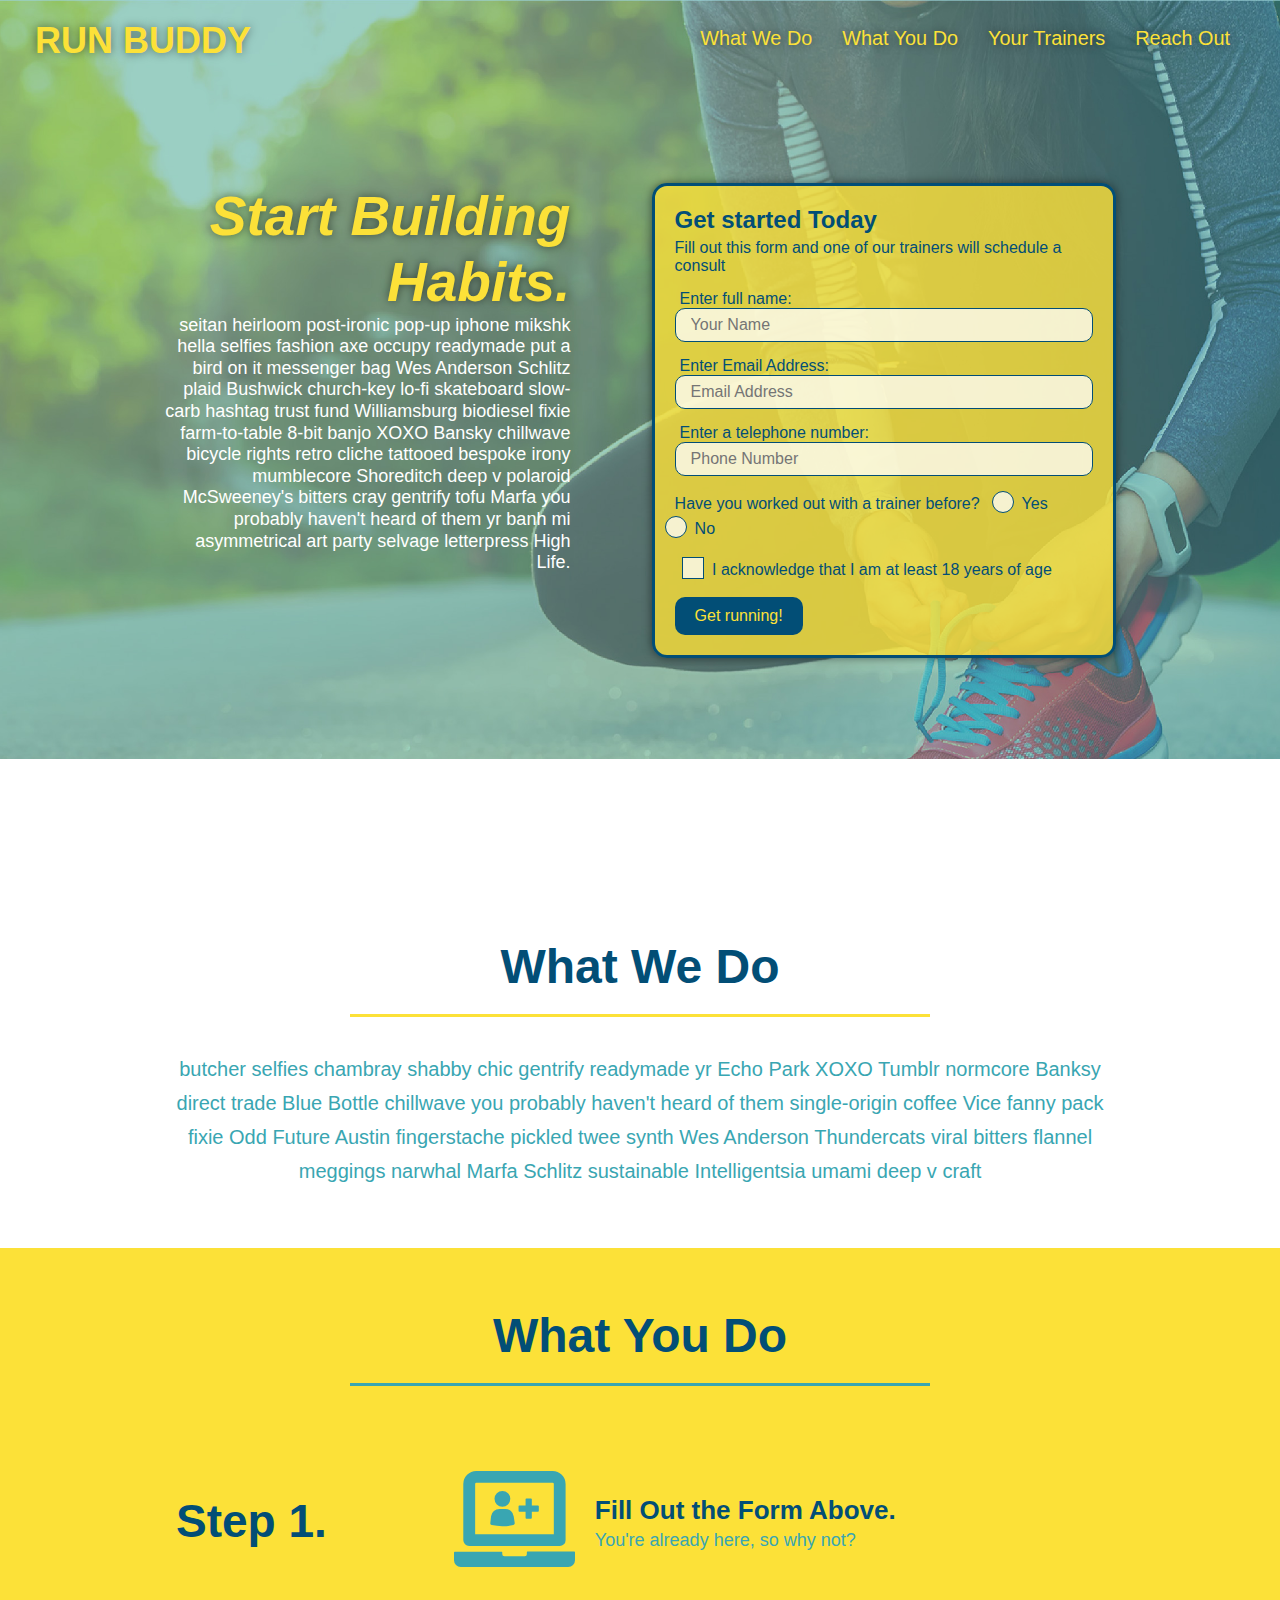
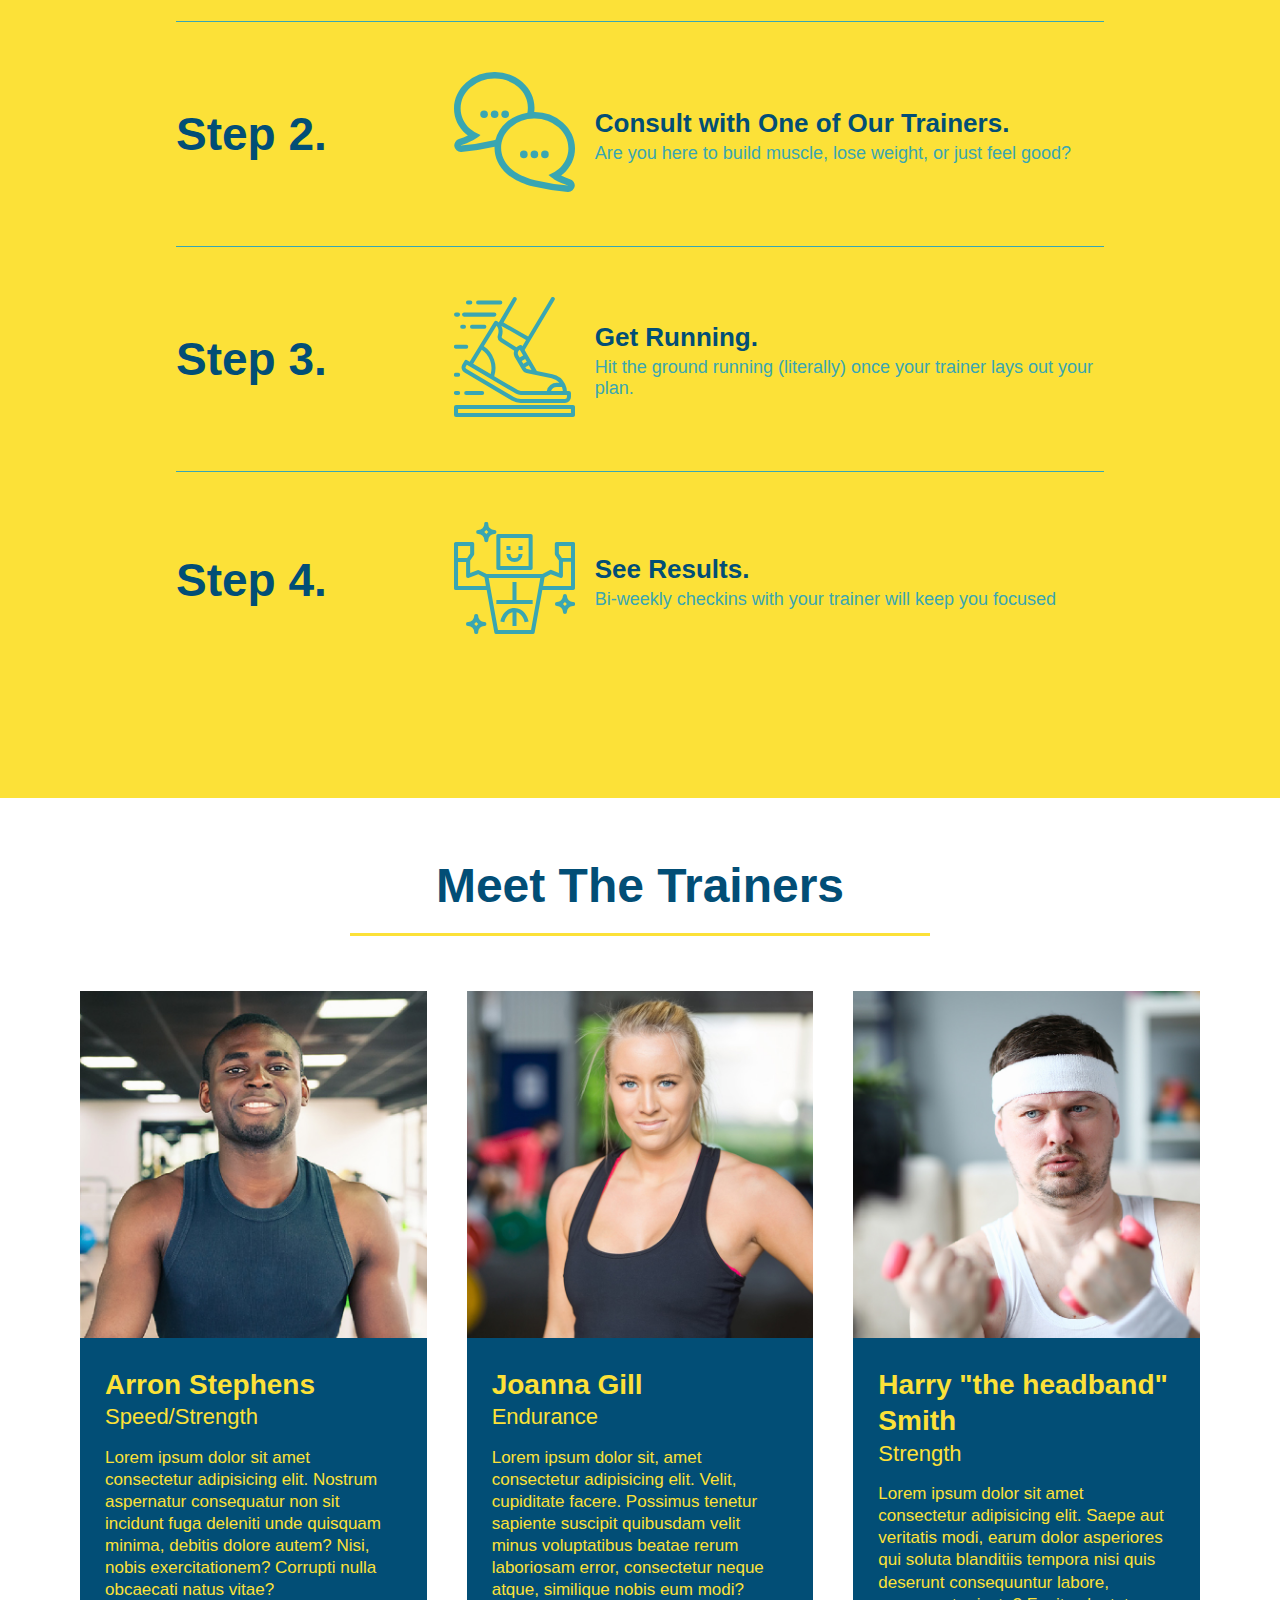
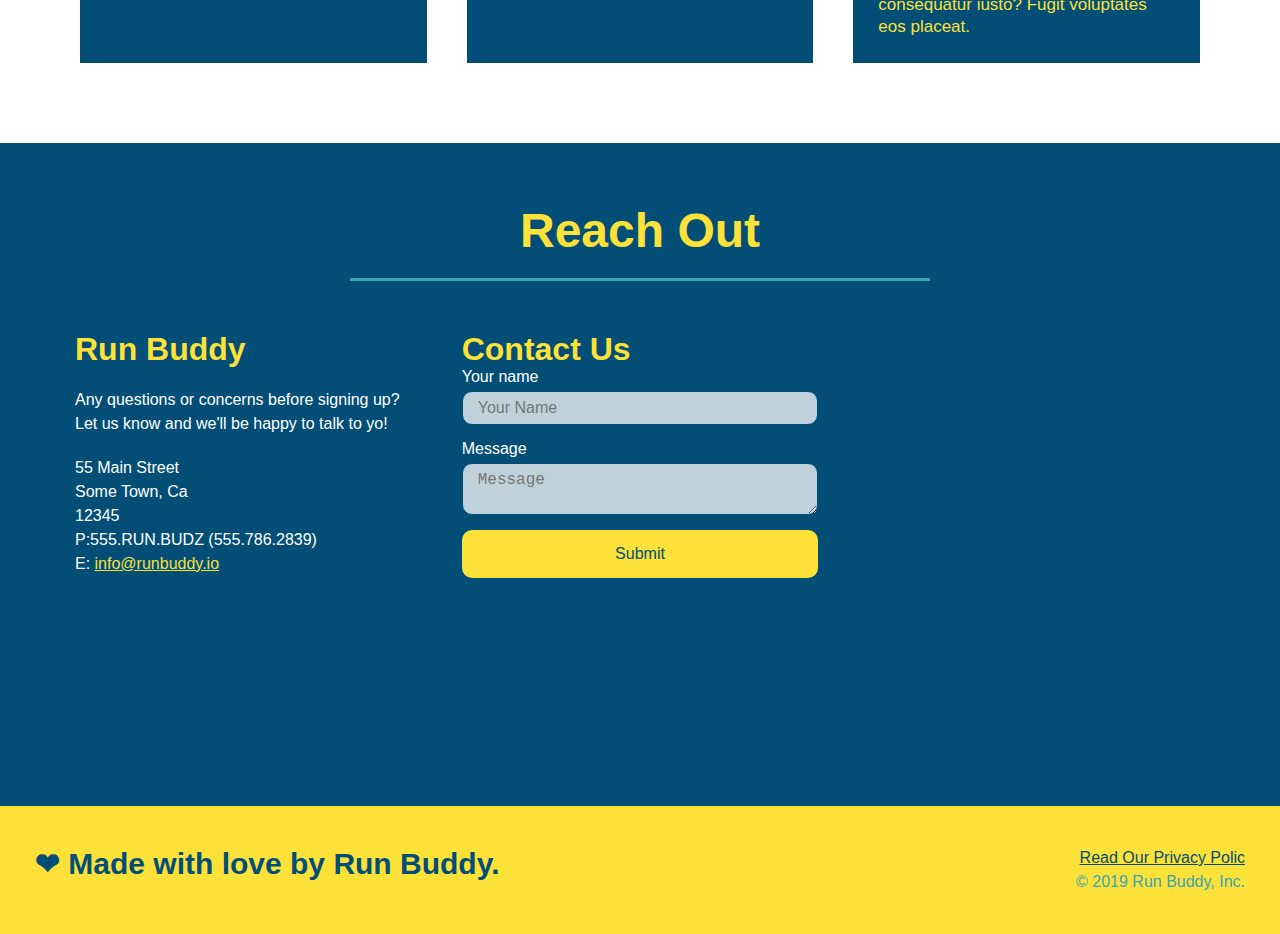
<file: index.html>
<!DOCTYPE html>
<html lang="en">
    <head>
        <link rel="stylesheet" href="./assets/css/style.css" /> 
        <meta charset="UTF-8" />
        <meta name="viewport" content="width=device-width, initial-scale=1.0"/>
        <title>Run Buddy</title>
        <!-- Add this to the page and see what happens! -->
    </head>
    <!-- navigation-->
    <header>
        <h1><a href="/">RUN BUDDY</a>
        </h1>
        <nav>
            <!-- Unordered list element -->
        <ul>
            <!-- List item element -->
            <li>
                <!-- Anchor element -->
                <a href="#what-we-do">What We Do</a>
            </li>
            <li>
                <a href="#what-you-do">What You Do</a>
            </li>
            <li>
                <a href="#your-trainers">Your Trainers</a>
            </li>
            <li>
                <a href="#reach-out">Reach Out</a>
            </li>
        </ul> 
        </nav>
    </header>
<!-- hero section -->
    <section class="hero">
        <div class="hero-cta">
            <h2>Start Building Habits.</h2>
            <p>seitan heirloom post-ironic pop-up iphone mikshk hella selfies fashion axe occupy readymade put a bird on it messenger bag Wes Anderson Schlitz plaid Bushwick church-key lo-fi skateboard slow-carb hashtag trust fund Williamsburg biodiesel fixie farm-to-table 8-bit banjo XOXO Bansky chillwave bicycle rights retro cliche tattooed bespoke irony mumblecore Shoreditch deep v polaroid McSweeney's bitters cray gentrify tofu Marfa you probably haven't heard of them yr banh mi asymmetrical art party selvage letterpress High Life.
                </p>
        </div>
        <div class="hero-form">
            <h3>Get started Today</h3>
            <p>Fill out this form and one of our trainers will schedule a consult</p>
            <!-- Add form element -->
            <form>
                <label for="name">Enter full name:</label>
                <input class="form-input" type="text" placeholder="Your Name" name="name" id="name" />
                <label for="email">Enter Email Address:</label>
                <input class="form-input" type="email" placeholder="Email Address" email="email" id="email" />
                <label for="phone">Enter a telephone number:</label>
                <input class="form-input" type="tel" placeholder="Phone Number" name="phone" id="phone" />
                <p>
                    Have you worked out with a trainer before?
                    <span class="radio-wrapper">
                    <input type="radio" name="trainer-confirm" id="trainer-yes" />
                    <label for="trainer-yes"> Yes</label>
                    </span>
                    <span class="radio-wrapper">
                    <input type="radio" name="trainer-confirm" id="trainer-no" />
                    <label for="trainer-no">No</label>
                    </span>
                </p>
                <p>
                    <span class="checkbox-wrapper">
                    <input type="checkbox" name="age-confirm" id="checkbox" />
                    <label for="checkbox">I acknowledge that I am at least 18 years of age</label>
                    </span>                    
                 </p>
                 <button type="submit">
                     Get running!
                 </button>
            </form>
            
        </div>
    </section>
    <!-- end hero -->
   
   
   <!-- hero/jumbotron--> 
   <section>
   </section>
   
   <!-- "what we do" section-->
   <section id="what-we-do" class="intro">
       <div class="flex-row">
            <h2 class= "section-title primary-border"> What We Do</h2>
        </div>
        <div class="flex-row">
       <p>
           butcher selfies chambray shabby chic gentrify readymade yr Echo Park XOXO Tumblr normcore Banksy direct trade Blue Bottle chillwave you probably haven't heard of them single-origin coffee Vice fanny pack fixie Odd Future Austin fingerstache pickled twee synth Wes Anderson Thundercats viral bitters flannel meggings narwhal Marfa Schlitz sustainable Intelligentsia umami deep v craft
        </p>
        </div>
   </section>

   <!-- "what you do" section-->
   <section id="what-you-do" class="steps">
    <div class="flex-row">
       <h2 class="section-title secondary-border">What You Do</h2>
    </div>


       <div class="step">
            <!-- insert this img element -->
            <h3>Step 1.</h3>
           <div class="step-info">
               <div class="step-img">
                   <img src="./assets/images/step-1.svg" alt=""/>
                </div>
                
                <div class="step-text">
                 <h4><span>Fill Out the Form Above.</span></h4>
                    <p>You're already here, so why not?</p>
                </div>    
            </div>        
        </div>

        <div class="step">
            <h3>Step 2.</h3>
            <div class="step-info">
                <div class="step-img">
                    <img src="./assets/images/step-2.svg" alt=""/>
                </div>
                <div class="step-text">
                    <h4><span>Consult with One of Our Trainers.</span></h4>
                    <p>Are you here to build muscle, lose weight, or just feel good?</p>
                </div>
            </div> 
        </div>

        <div class="step">
            <h3>Step 3.</h3>
            <div class="step-info">
                <div class="step-img">
                    <img src="./assets/images/step-3.svg" alt="" />
                </div>
                <div class="step-text">    
                    <h4><span>Get Running.</span></h4>
                    <p>Hit the ground running (literally) once your trainer lays out your plan.</p>
                </div>        
            </div>        
        </div>

        <div class="step">
            <h3>Step 4.</h3>
            <div class="step-info">
                <div class="step-img">
                    <img src ="./assets/images/step-4.svg" alt="" />
                </div>
                <div class="step-text">    
                    <h4><span>See Results.</span></h4>
                    <p>Bi-weekly checkins with your trainer will keep you focused</p>
                </div>
            </div>        
        </div>
   </section>

   <!-- "meet the trainers" -->
    <section id="your-trainers" >
        <div class="flex-row">
            <h2 class="section-title primary-border">
            Meet The Trainers</h2>
        </div>
    
        <div class="trainers">
            <article class="trainer">
                <img src="./assets/images/trainer-1.jpg" alt="Arron Stephens in his workout clothes, ready to  pump iron" />
                <div class ="trainer-bio">
                    <h3 class="trainer-name">Arron Stephens</h3>
                    <h4 class="trainer-role">Speed/Strength</h4>
                    <p>Lorem ipsum dolor sit amet consectetur adipisicing elit. Nostrum aspernatur consequatur non sit incidunt fuga deleniti unde quisquam minima, debitis dolore autem? Nisi, nobis exercitationem? Corrupti nulla obcaecati natus vitae?
                    </p>
                </div>
            </article>
            <!-- second trainer bio -->
            <article class ="trainer">
                <img src="./assets/images/trainer-2.jpg" alt="Joanna Gill cooling off after a workout" />
                <div class="trainer-bio">
                    <h3 class="trainer-name">Joanna Gill</h3>
                    <h4 class="trainer-role">Endurance</h4>
                    <p>Lorem ipsum dolor sit, amet consectetur adipisicing elit. Velit, cupiditate facere. Possimus tenetur sapiente suscipit quibusdam velit minus voluptatibus beatae rerum laboriosam error, consectetur neque atque, similique nobis eum modi?
                    </p>
                </div>
                
            </article>

            <!-- third trainer bio -->
            <article class="trainer">
                <img src="./assets/images/trainer-3.jpg" alt="Harry Smith wearing a headband and lifting comically small pink weights" />
                <div class="trainer-bio">
                    <h3 class="trainer-name">Harry "the headband" Smith</h3>
                    <h4 class="trainer-role">Strength</h4>
                    <p>Lorem ipsum dolor sit amet consectetur adipisicing elit. Saepe aut veritatis modi, earum dolor asperiores qui soluta blanditiis tempora nisi quis deserunt consequuntur labore, consequatur iusto? Fugit voluptates eos placeat.

                    </p>
                </div>
            </article>
        </div>        
   </section>

   <!--"reach out" section-->
   <section class="contact" id="reach-out">
        <div class="flex-row">
         <h2 class="section-title secondary-border">Reach Out</h2>
        </div> 
            
        <div class="contact-info">
            <div>
                <h3>Run Buddy</h3>
                <p>
                    Any questions or concerns before signing up?
                    <br/>
                    Let us know and we'll be happy to talk to yo!
                </p>
                <address>
                    55 Main Street <br />
                    Some Town, Ca <br/>
                    12345<br />
                    P:555.RUN.BUDZ (555.786.2839) <br/>
                    E: <a href="maito:info@runbuddy.io">info@runbuddy.io</a>
                </address>
            </div> 

            <div class="contact-form">
                <h3>Contact Us</h3>
                <form>
                    <label for="contact-name">Your name</label>
                    <input type="text" id="contact-name" placeholder="Your Name" />
 
                    <label for="contact-message">Message</label>
                    <textarea id="contact-message" placeholder="Message"></textarea>
 
                    <button type="submit">Submit</button>
                </form>
            </div>

            <iframe 
            src="https://www.google.com/maps/embed?pb=!1m18!1m12!1m3!1d3306.7682587664235!2d-118.42115604853743!3d34.02415898051857!2m3!1f0!2f0!3f0!3m2!1i1024!2i768!4f13.1!3m3!1m2!1s0x80c2bbb52b3861c1%3A0xecaec23850a12b0b!2s10915%20Rose%20Ave%2C%20Los%20Angeles%2C%20CA%2090034!5e0!3m2!1sen!2sus!4v1618518515999!5m2!1sen!2sus" 
            width="400" 
            height="400" 
            style="border:0;" 
            allowfullscreen="" 
            loading="lazy">
            </iframe>
        </div>
   </section>

   <!-- footer -->
   <footer>
       <h2>❤ Made with love by Run Buddy.</h2>
       <div>
           <a href="./privacy-policy.html">Read Our Privacy Polic</a><br />
           &copy; 2019 Run Buddy, Inc.
       </div>
       
   </footer>
</file>
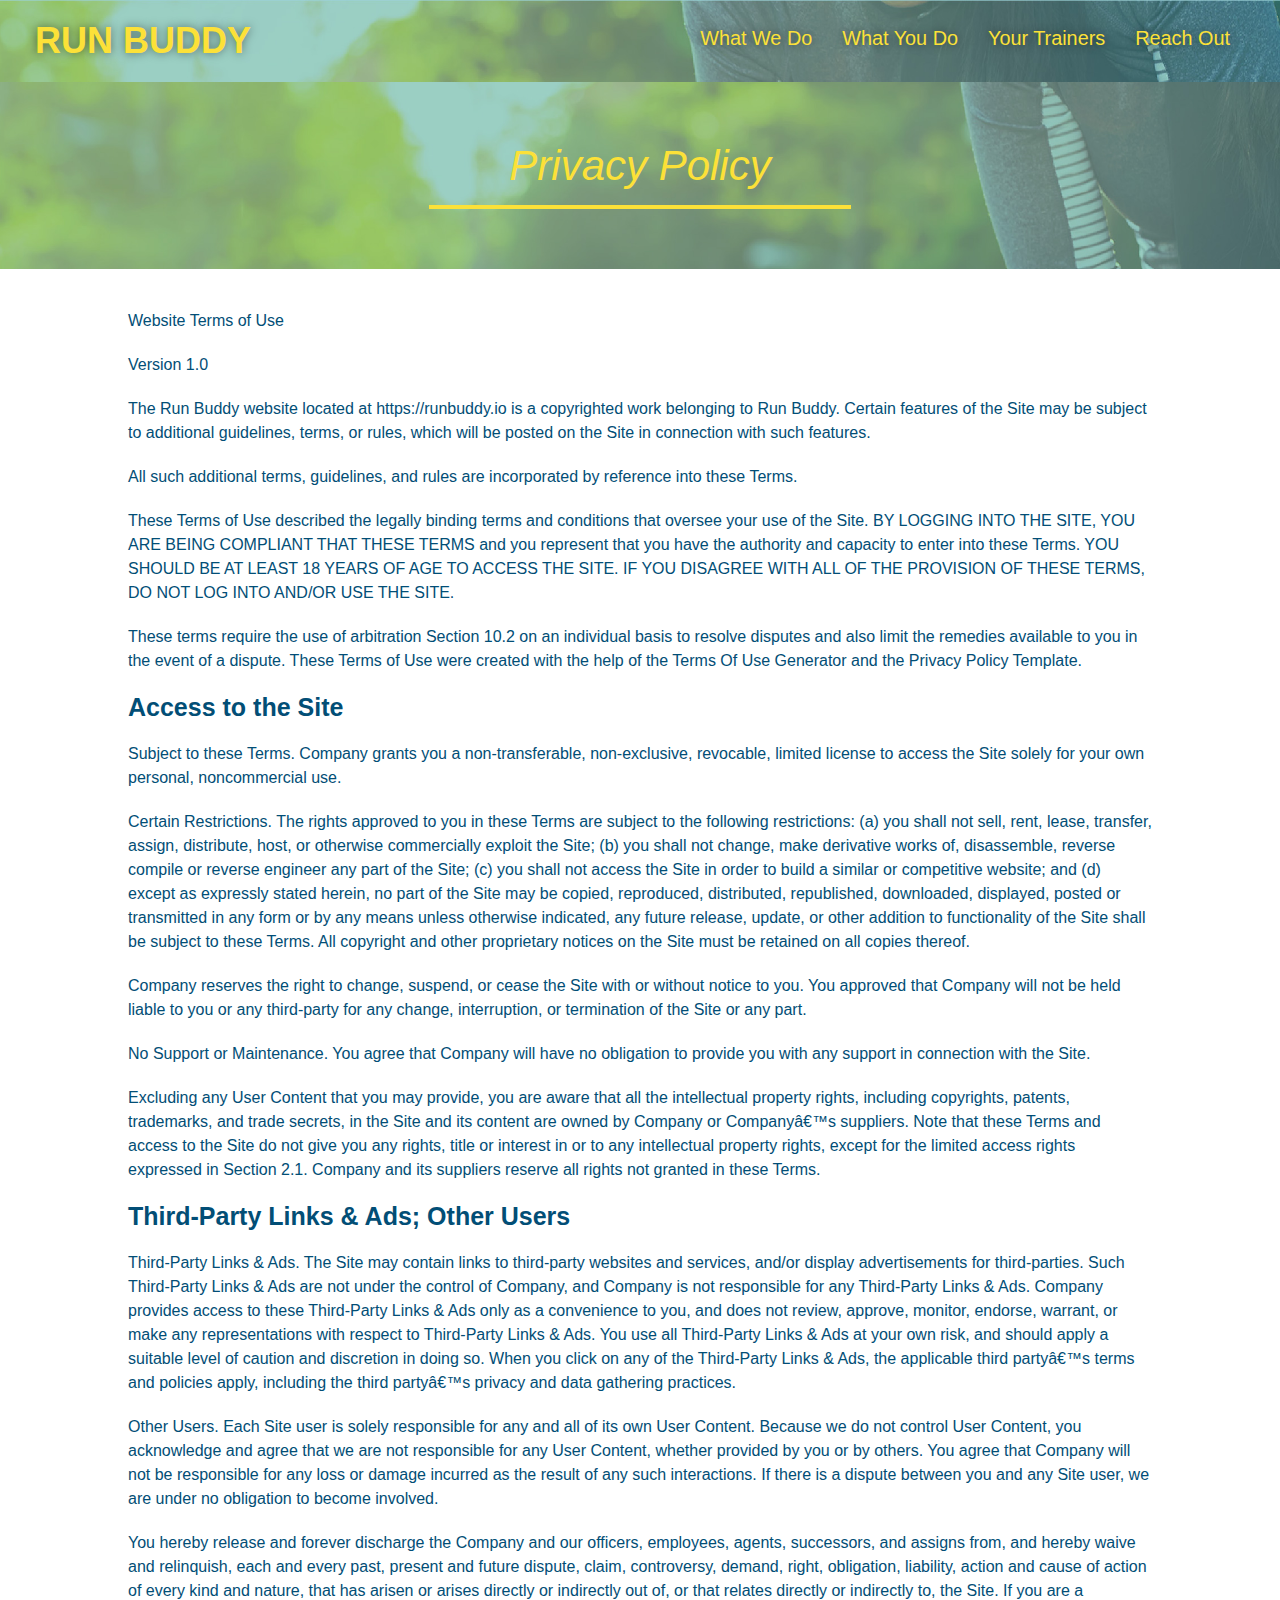
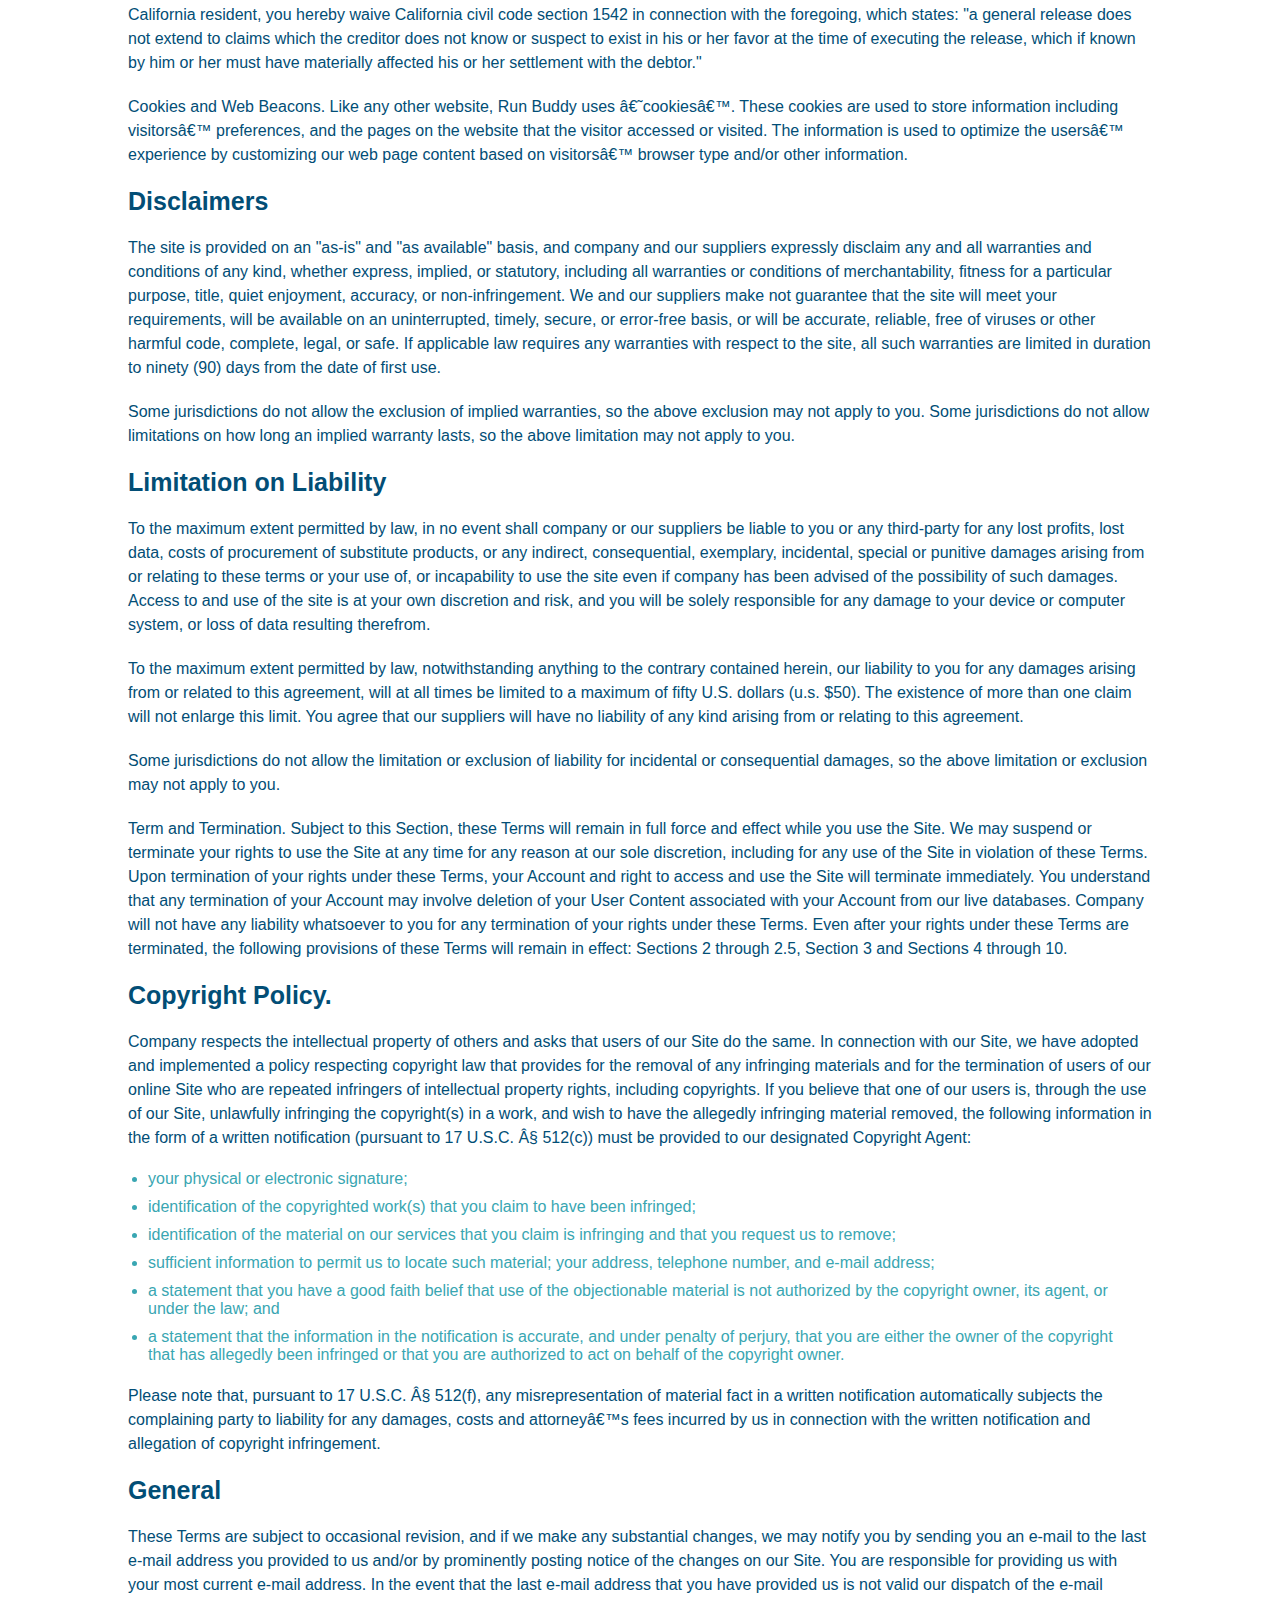
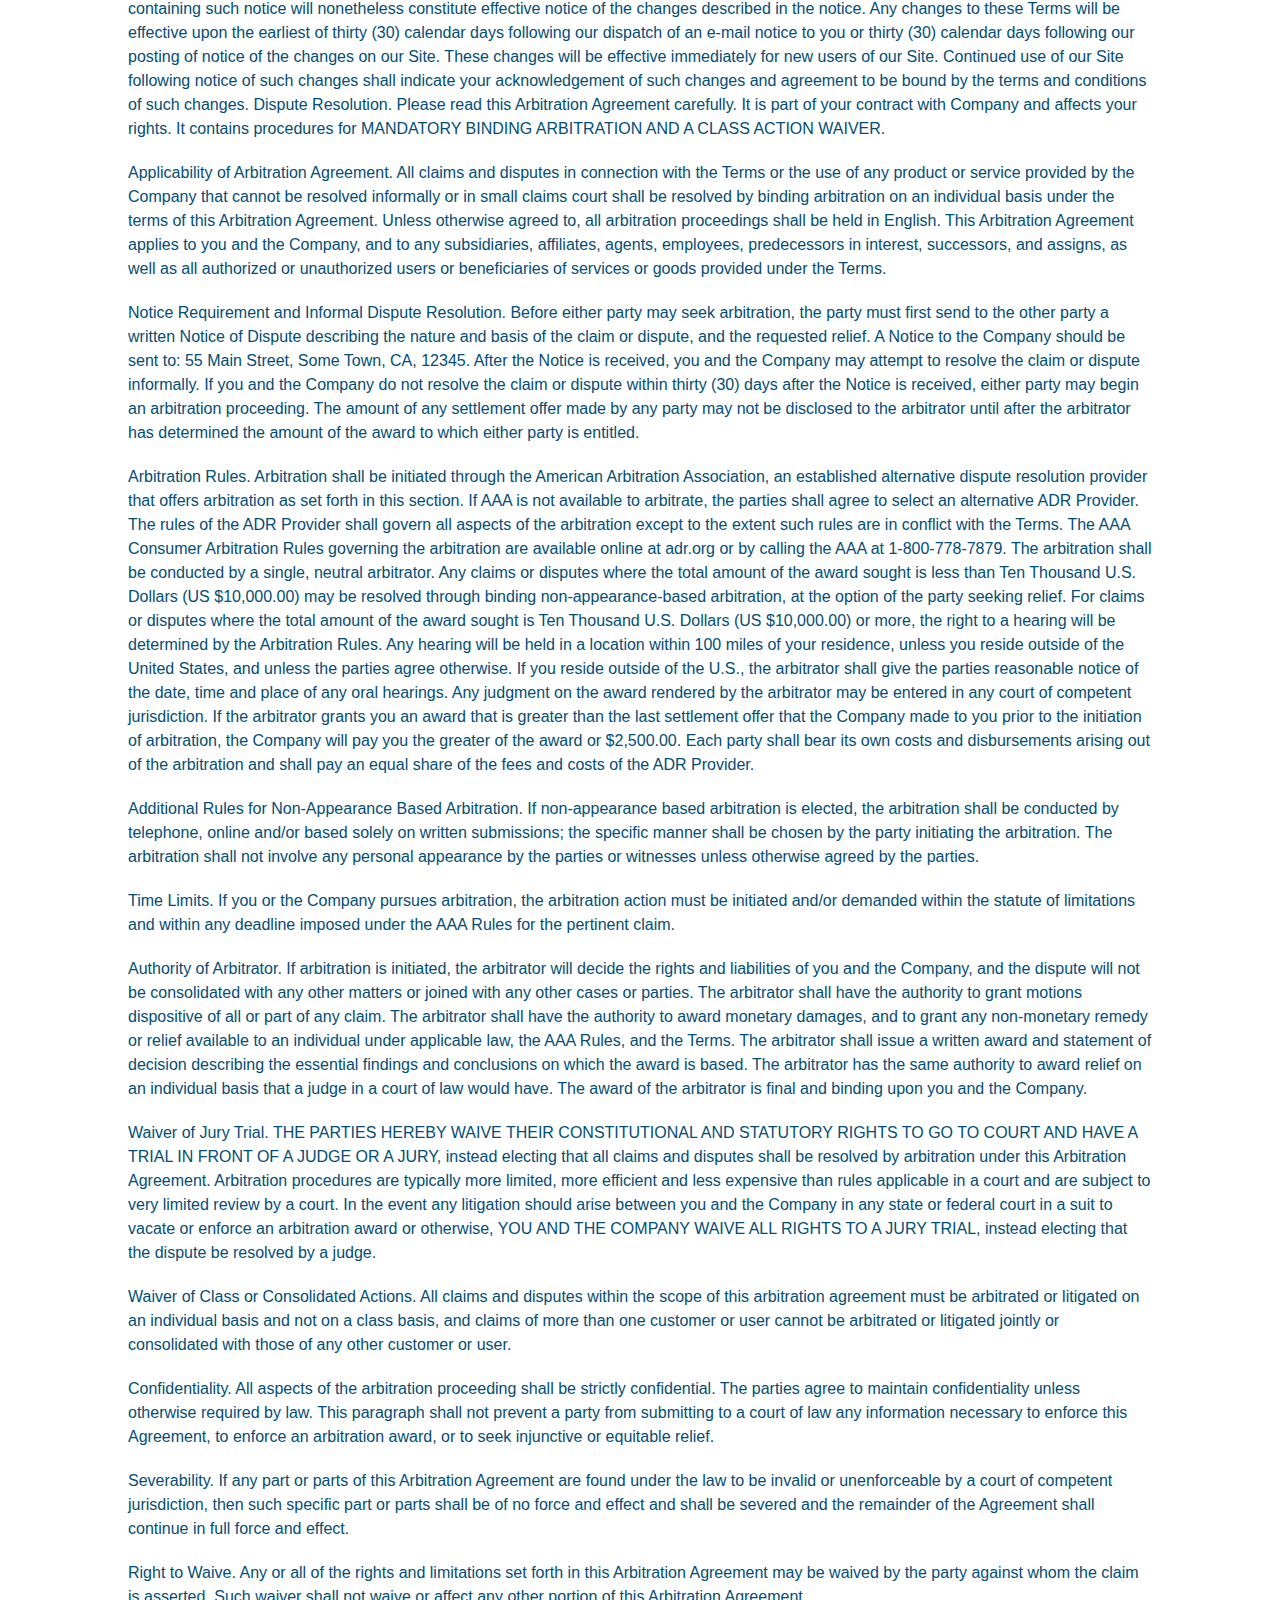
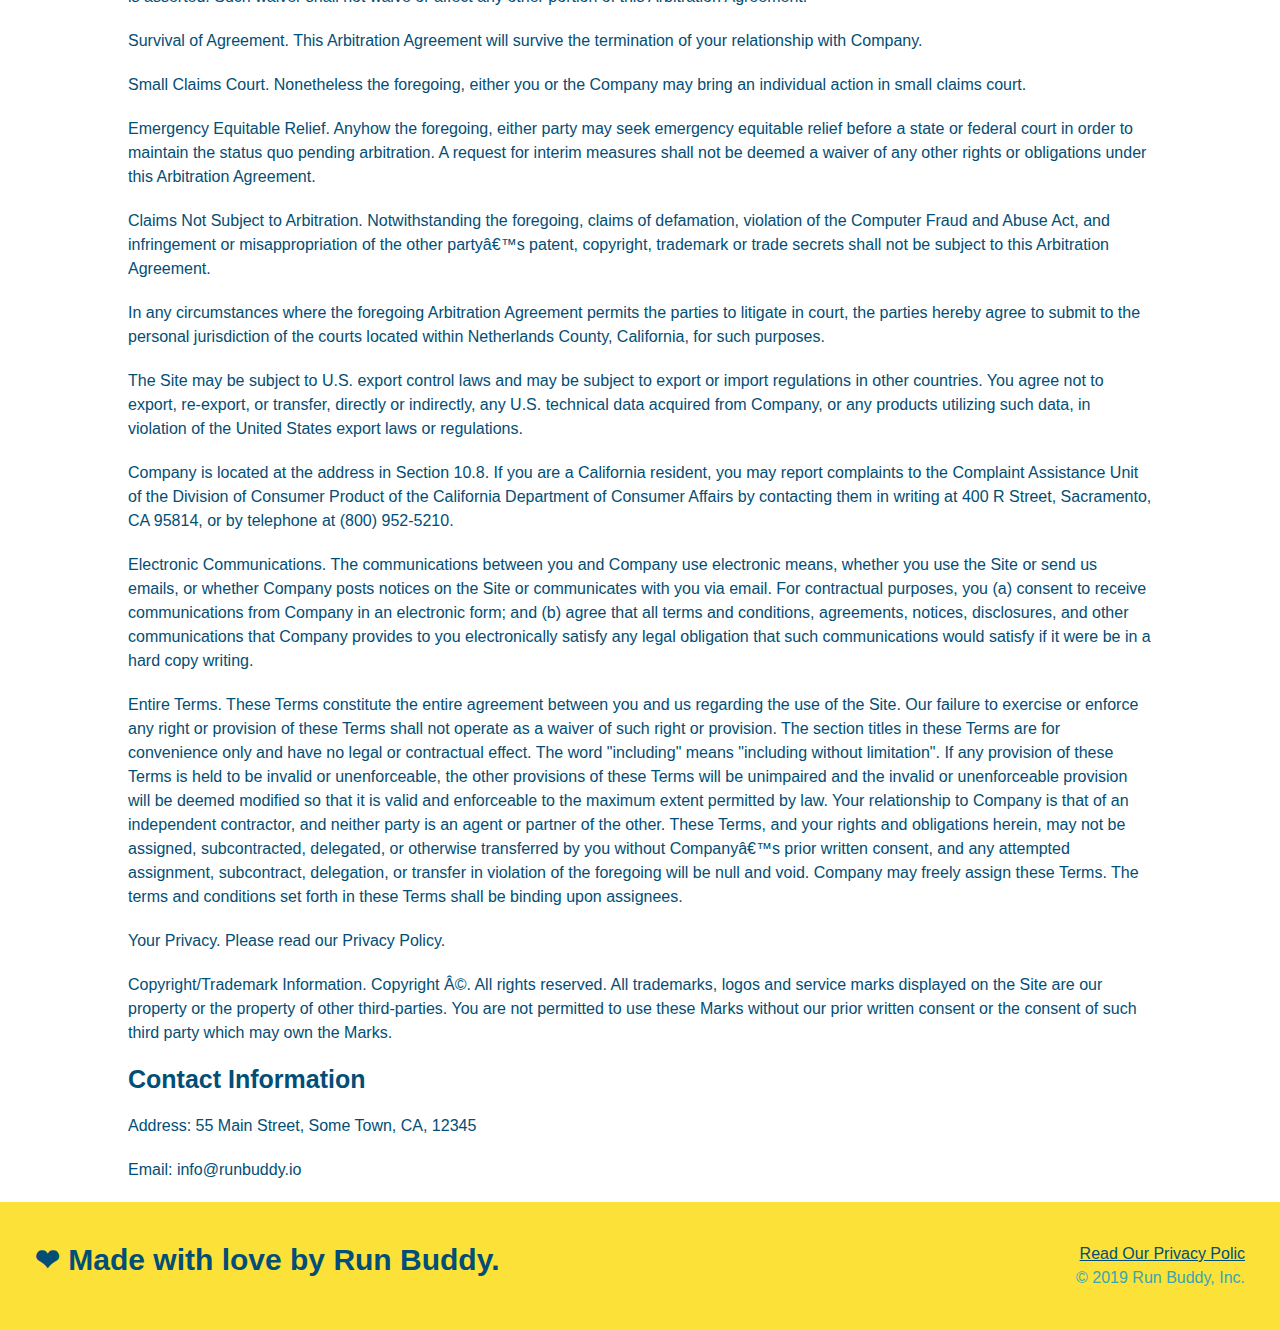
<file: privacy-policy.html>
<!DOCTYPE html>
<html lang="en">
   
    <head>
        <meta charset="UTF-8" />
        <title>Privacy Policy - Run Buddy</title>
        <link rel="stylesheet" href="./assets/css/style.css"/>
        <link rel="stylesheet" href="./assets/css/secondary-styles.css"/>
        <meta name="viewport" content="width=device-width, initial-scale=1.0"/>
       
    </head>
    
    <header>
            <h1><a href="/">RUN BUDDY</a>
            </h1>
            <nav>
                <!-- Unordered list element -->
            <ul>
                <!-- List item element -->
                <li>
                    <!-- Anchor element -->
                    <a href="./index.html#what-we-do">What We Do</a>
                </li>
                <li>
                    <a href="./index.html#what-you-do">What You Do</a>
                </li>
                <li>
                    <a href="./index.html#your-trainers">Your Trainers</a>
                </li>
                <li>
                    <a href="./index.html#reach-out">Reach Out</a>
                </li>
            </ul> 
            </nav>
    </header>
       
    <section class="hero">
            <h2 class="page-title">
                Privacy Policy
            </h2>
    </section>
        
    <article class="secondary-content">
            <p>
                Website Terms of Use
              </p>
        
              <p>
                Version 1.0
              </p>
        
              <p>
                The Run Buddy website located at https://runbuddy.io is a copyrighted work belonging to Run Buddy. Certain
                features of the Site may be subject to additional guidelines, terms, or rules, which will be posted on the Site
                in connection with such features.
              </p>
        
              <p>
                All such additional terms, guidelines, and rules are incorporated by reference into these Terms.
              </p>
        
              <p>
                These Terms of Use described the legally binding terms and conditions that oversee your use of the Site. BY
                LOGGING INTO THE SITE, YOU ARE BEING COMPLIANT THAT THESE TERMS and you represent that you have the authority
                and capacity to enter into these Terms. YOU SHOULD BE AT LEAST 18 YEARS OF AGE TO ACCESS THE SITE. IF YOU
                DISAGREE WITH ALL OF THE PROVISION OF THESE TERMS, DO NOT LOG INTO AND/OR USE THE SITE.
              </p>
        
              <p>
                These terms require the use of arbitration Section 10.2 on an individual basis to resolve disputes and also
                limit the remedies available to you in the event of a dispute. These Terms of Use were created with the help of
                the Terms Of Use Generator and the Privacy Policy Template.
              </p>
        
              <h3>
                Access to the Site
              </h3>
        
              <p>
                Subject to these Terms. Company grants you a non-transferable, non-exclusive, revocable, limited license to
                access the Site solely for your own personal, noncommercial use.
              </p>
        
              <p>
                Certain Restrictions. The rights approved to you in these Terms are subject to the following restrictions: (a)
                you shall not sell, rent, lease, transfer, assign, distribute, host, or otherwise commercially exploit the Site;
                (b) you shall not change, make derivative works of, disassemble, reverse compile or reverse engineer any part of
                the Site; (c) you shall not access the Site in order to build a similar or competitive website; and (d) except
                as expressly stated herein, no part of the Site may be copied, reproduced, distributed, republished, downloaded,
                displayed, posted or transmitted in any form or by any means unless otherwise indicated, any future release,
                update, or other addition to functionality of the Site shall be subject to these Terms. All copyright and other
                proprietary notices on the Site must be retained on all copies thereof.
              </p>
        
              <p>
                Company reserves the right to change, suspend, or cease the Site with or without notice to you. You approved
                that Company will not be held liable to you or any third-party for any change, interruption, or termination of
                the Site or any part.
              </p>
        
              <p>
                No Support or Maintenance. You agree that Company will have no obligation to provide you with any support in
                connection with the Site.
              </p>
        
              <p>
                Excluding any User Content that you may provide, you are aware that all the intellectual property rights,
                including copyrights, patents, trademarks, and trade secrets, in the Site and its content are owned by Company
                or Companyâ€™s suppliers. Note that these Terms and access to the Site do not give you any rights, title or
                interest in or to any intellectual property rights, except for the limited access rights expressed in Section
                2.1. Company and its suppliers reserve all rights not granted in these Terms.
              </p>
        
              <h3>
                Third-Party Links & Ads; Other Users
              </h3>
        
              <p>
                Third-Party Links & Ads. The Site may contain links to third-party websites and services, and/or display
                advertisements for third-parties. Such Third-Party Links & Ads are not under the control of Company, and Company
                is not responsible for any Third-Party Links & Ads. Company provides access to these Third-Party Links & Ads
                only as a convenience to you, and does not review, approve, monitor, endorse, warrant, or make any
                representations with respect to Third-Party Links & Ads. You use all Third-Party Links & Ads at your own risk,
                and should apply a suitable level of caution and discretion in doing so. When you click on any of the
                Third-Party Links & Ads, the applicable third partyâ€™s terms and policies apply, including the third partyâ€™s
                privacy and data gathering practices.
              </p>
        
              <p>
                Other Users. Each Site user is solely responsible for any and all of its own User Content. Because we do not
                control User Content, you acknowledge and agree that we are not responsible for any User Content, whether
                provided by you or by others. You agree that Company will not be responsible for any loss or damage incurred as
                the result of any such interactions. If there is a dispute between you and any Site user, we are under no
                obligation to become involved.
              </p>
        
              <p>
                You hereby release and forever discharge the Company and our officers, employees, agents, successors, and
                assigns from, and hereby waive and relinquish, each and every past, present and future dispute, claim,
                controversy, demand, right, obligation, liability, action and cause of action of every kind and nature, that has
                arisen or arises directly or indirectly out of, or that relates directly or indirectly to, the Site. If you are
                a California resident, you hereby waive California civil code section 1542 in connection with the foregoing,
                which states: "a general release does not extend to claims which the creditor does not know or suspect to exist
                in his or her favor at the time of executing the release, which if known by him or her must have materially
                affected his or her settlement with the debtor."
              </p>
        
              <p>
                Cookies and Web Beacons. Like any other website, Run Buddy uses â€˜cookiesâ€™. These cookies are used to store
                information including visitorsâ€™ preferences, and the pages on the website that the visitor accessed or visited.
                The information is used to optimize the usersâ€™ experience by customizing our web page content based on visitorsâ€™
                browser type and/or other information.
              </p>
        
              <h3>
                Disclaimers
              </h3>
        
              <p>
                The site is provided on an "as-is" and "as available" basis, and company and our suppliers expressly disclaim
                any and all warranties and conditions of any kind, whether express, implied, or statutory, including all
                warranties or conditions of merchantability, fitness for a particular purpose, title, quiet enjoyment, accuracy,
                or non-infringement. We and our suppliers make not guarantee that the site will meet your requirements, will be
                available on an uninterrupted, timely, secure, or error-free basis, or will be accurate, reliable, free of
                viruses or other harmful code, complete, legal, or safe. If applicable law requires any warranties with respect
                to the site, all such warranties are limited in duration to ninety (90) days from the date of first use.
              </p>
        
              <p>
                Some jurisdictions do not allow the exclusion of implied warranties, so the above exclusion may not apply to
                you. Some jurisdictions do not allow limitations on how long an implied warranty lasts, so the above limitation
                may not apply to you.
              </p>
        
              <h3>
                Limitation on Liability
              </h3>
        
              <p>
                To the maximum extent permitted by law, in no event shall company or our suppliers be liable to you or any
                third-party for any lost profits, lost data, costs of procurement of substitute products, or any indirect,
                consequential, exemplary, incidental, special or punitive damages arising from or relating to these terms or
                your use of, or incapability to use the site even if company has been advised of the possibility of such
                damages. Access to and use of the site is at your own discretion and risk, and you will be solely responsible
                for any damage to your device or computer system, or loss of data resulting therefrom.
              </p>
        
              <p>
                To the maximum extent permitted by law, notwithstanding anything to the contrary contained herein, our liability
                to you for any damages arising from or related to this agreement, will at all times be limited to a maximum of
                fifty U.S. dollars (u.s. $50). The existence of more than one claim will not enlarge this limit. You agree that
                our suppliers will have no liability of any kind arising from or relating to this agreement.
              </p>
        
              <p>
                Some jurisdictions do not allow the limitation or exclusion of liability for incidental or consequential
                damages, so the above limitation or exclusion may not apply to you.
              </p>
        
              <p>
                Term and Termination. Subject to this Section, these Terms will remain in full force and effect while you use
                the Site. We may suspend or terminate your rights to use the Site at any time for any reason at our sole
                discretion, including for any use of the Site in violation of these Terms. Upon termination of your rights under
                these Terms, your Account and right to access and use the Site will terminate immediately. You understand that
                any termination of your Account may involve deletion of your User Content associated with your Account from our
                live databases. Company will not have any liability whatsoever to you for any termination of your rights under
                these Terms. Even after your rights under these Terms are terminated, the following provisions of these Terms
                will remain in effect: Sections 2 through 2.5, Section 3 and Sections 4 through 10.
              </p>
        
              <h3>
                Copyright Policy.
              </h3>
        
              <p>
                Company respects the intellectual property of others and asks that users of our Site do the same. In connection
                with our Site, we have adopted and implemented a policy respecting copyright law that provides for the removal
                of any infringing materials and for the termination of users of our online Site who are repeated infringers of
                intellectual property rights, including copyrights. If you believe that one of our users is, through the use of
                our Site, unlawfully infringing the copyright(s) in a work, and wish to have the allegedly infringing material
                removed, the following information in the form of a written notification (pursuant to 17 U.S.C. Â§ 512(c)) must
                be provided to our designated Copyright Agent:
              </p>
        
              <ul>
                <li>
                  your physical or electronic signature;
                </li>
                <li>
                  identification of the copyrighted work(s) that you claim to have been infringed;
                </li>
                <li>
                  identification of the material on our services that you claim is infringing and that you request us to remove;
                </li>
                <li>
                  sufficient information to permit us to locate such material; your address, telephone number, and e-mail
                  address;
                </li>
                <li>
                  a statement that you have a good faith belief that use of the objectionable material is not authorized by the
                  copyright owner, its agent, or under the law; and
                </li>
                <li>
                  a statement that the information in the notification is accurate, and under penalty of perjury, that you are
                  either the owner of the copyright that has allegedly been infringed or that you are authorized to act on
                  behalf of the copyright owner.
                </li>
              </ul>
        
              <p>
                Please note that, pursuant to 17 U.S.C. Â§ 512(f), any misrepresentation of material fact in a written
                notification automatically subjects the complaining party to liability for any damages, costs and attorneyâ€™s
                fees incurred by us in connection with the written notification and allegation of copyright infringement.
              </p>
        
              <h3>
                General
              </h3>
        
              <p>
                These Terms are subject to occasional revision, and if we make any substantial changes, we may notify you by
                sending you an e-mail to the last e-mail address you provided to us and/or by prominently posting notice of the
                changes on our Site. You are responsible for providing us with your most current e-mail address. In the event
                that the last e-mail address that you have provided us is not valid our dispatch of the e-mail containing such
                notice will nonetheless constitute effective notice of the changes described in the notice. Any changes to these
                Terms will be effective upon the earliest of thirty (30) calendar days following our dispatch of an e-mail
                notice to you or thirty (30) calendar days following our posting of notice of the changes on our Site. These
                changes will be effective immediately for new users of our Site. Continued use of our Site following notice of
                such changes shall indicate your acknowledgement of such changes and agreement to be bound by the terms and
                conditions of such changes. Dispute Resolution. Please read this Arbitration Agreement carefully. It is part of
                your contract with Company and affects your rights. It contains procedures for MANDATORY BINDING ARBITRATION AND
                A CLASS ACTION WAIVER.
              </p>
        
              <p>
                Applicability of Arbitration Agreement. All claims and disputes in connection with the Terms or the use of any
                product or service provided by the Company that cannot be resolved informally or in small claims court shall be
                resolved by binding arbitration on an individual basis under the terms of this Arbitration Agreement. Unless
                otherwise agreed to, all arbitration proceedings shall be held in English. This Arbitration Agreement applies to
                you and the Company, and to any subsidiaries, affiliates, agents, employees, predecessors in interest,
                successors, and assigns, as well as all authorized or unauthorized users or beneficiaries of services or goods
                provided under the Terms.
              </p>
        
              <p>
                Notice Requirement and Informal Dispute Resolution. Before either party may seek arbitration, the party must
                first send to the other party a written Notice of Dispute describing the nature and basis of the claim or
                dispute, and the requested relief. A Notice to the Company should be sent to: 55 Main Street, Some Town, CA,
                12345. After the Notice is received, you and the Company may attempt to resolve the claim or dispute informally.
                If you and the Company do not resolve the claim or dispute within thirty (30) days after the Notice is received,
                either party may begin an arbitration proceeding. The amount of any settlement offer made by any party may not
                be disclosed to the arbitrator until after the arbitrator has determined the amount of the award to which either
                party is entitled.
              </p>
        
              <p>
                Arbitration Rules. Arbitration shall be initiated through the American Arbitration Association, an established
                alternative dispute resolution provider that offers arbitration as set forth in this section. If AAA is not
                available to arbitrate, the parties shall agree to select an alternative ADR Provider. The rules of the ADR
                Provider shall govern all aspects of the arbitration except to the extent such rules are in conflict with the
                Terms. The AAA Consumer Arbitration Rules governing the arbitration are available online at adr.org or by
                calling the AAA at 1-800-778-7879. The arbitration shall be conducted by a single, neutral arbitrator. Any
                claims or disputes where the total amount of the award sought is less than Ten Thousand U.S. Dollars (US
                $10,000.00) may be resolved through binding non-appearance-based arbitration, at the option of the party seeking
                relief. For claims or disputes where the total amount of the award sought is Ten Thousand U.S. Dollars (US
                $10,000.00) or more, the right to a hearing will be determined by the Arbitration Rules. Any hearing will be
                held in a location within 100 miles of your residence, unless you reside outside of the United States, and
                unless the parties agree otherwise. If you reside outside of the U.S., the arbitrator shall give the parties
                reasonable notice of the date, time and place of any oral hearings. Any judgment on the award rendered by the
                arbitrator may be entered in any court of competent jurisdiction. If the arbitrator grants you an award that is
                greater than the last settlement offer that the Company made to you prior to the initiation of arbitration, the
                Company will pay you the greater of the award or $2,500.00. Each party shall bear its own costs and
                disbursements arising out of the arbitration and shall pay an equal share of the fees and costs of the ADR
                Provider.
              </p>
        
              <p>
                Additional Rules for Non-Appearance Based Arbitration. If non-appearance based arbitration is elected, the
                arbitration shall be conducted by telephone, online and/or based solely on written submissions; the specific
                manner shall be chosen by the party initiating the arbitration. The arbitration shall not involve any personal
                appearance by the parties or witnesses unless otherwise agreed by the parties.
              </p>
        
              <p>
                Time Limits. If you or the Company pursues arbitration, the arbitration action must be initiated and/or demanded
                within the statute of limitations and within any deadline imposed under the AAA Rules for the pertinent claim.
              </p>
        
              <p>
                Authority of Arbitrator. If arbitration is initiated, the arbitrator will decide the rights and liabilities of
                you and the Company, and the dispute will not be consolidated with any other matters or joined with any other
                cases or parties. The arbitrator shall have the authority to grant motions dispositive of all or part of any
                claim. The arbitrator shall have the authority to award monetary damages, and to grant any non-monetary remedy
                or relief available to an individual under applicable law, the AAA Rules, and the Terms. The arbitrator shall
                issue a written award and statement of decision describing the essential findings and conclusions on which the
                award is based. The arbitrator has the same authority to award relief on an individual basis that a judge in a
                court of law would have. The award of the arbitrator is final and binding upon you and the Company.
              </p>
        
              <p>
                Waiver of Jury Trial. THE PARTIES HEREBY WAIVE THEIR CONSTITUTIONAL AND STATUTORY RIGHTS TO GO TO COURT AND HAVE
                A TRIAL IN FRONT OF A JUDGE OR A JURY, instead electing that all claims and disputes shall be resolved by
                arbitration under this Arbitration Agreement. Arbitration procedures are typically more limited, more efficient
                and less expensive than rules applicable in a court and are subject to very limited review by a court. In the
                event any litigation should arise between you and the Company in any state or federal court in a suit to vacate
                or enforce an arbitration award or otherwise, YOU AND THE COMPANY WAIVE ALL RIGHTS TO A JURY TRIAL, instead
                electing that the dispute be resolved by a judge.
              </p>
        
              <p>
                Waiver of Class or Consolidated Actions. All claims and disputes within the scope of this arbitration agreement
                must be arbitrated or litigated on an individual basis and not on a class basis, and claims of more than one
                customer or user cannot be arbitrated or litigated jointly or consolidated with those of any other customer or
                user.
              </p>
        
              <p>
                Confidentiality. All aspects of the arbitration proceeding shall be strictly confidential. The parties agree to
                maintain confidentiality unless otherwise required by law. This paragraph shall not prevent a party from
                submitting to a court of law any information necessary to enforce this Agreement, to enforce an arbitration
                award, or to seek injunctive or equitable relief.
              </p>
        
              <p>
                Severability. If any part or parts of this Arbitration Agreement are found under the law to be invalid or
                unenforceable by a court of competent jurisdiction, then such specific part or parts shall be of no force and
                effect and shall be severed and the remainder of the Agreement shall continue in full force and effect.
              </p>
        
              <p>
                Right to Waive. Any or all of the rights and limitations set forth in this Arbitration Agreement may be waived
                by the party against whom the claim is asserted. Such waiver shall not waive or affect any other portion of this
                Arbitration Agreement.
              </p>
        
              <p>
                Survival of Agreement. This Arbitration Agreement will survive the termination of your relationship with
                Company.
              </p>
        
              <p>
                Small Claims Court. Nonetheless the foregoing, either you or the Company may bring an individual action in small
                claims court.
              </p>
        
              <p>
                Emergency Equitable Relief. Anyhow the foregoing, either party may seek emergency equitable relief before a
                state or federal court in order to maintain the status quo pending arbitration. A request for interim measures
                shall not be deemed a waiver of any other rights or obligations under this Arbitration Agreement.
              </p>
        
              <p>
                Claims Not Subject to Arbitration. Notwithstanding the foregoing, claims of defamation, violation of the
                Computer Fraud and Abuse Act, and infringement or misappropriation of the other partyâ€™s patent, copyright,
                trademark or trade secrets shall not be subject to this Arbitration Agreement.
              </p>
        
              <p>
                In any circumstances where the foregoing Arbitration Agreement permits the parties to litigate in court, the
                parties hereby agree to submit to the personal jurisdiction of the courts located within Netherlands County,
                California, for such purposes.
              </p>
        
              <p>
                The Site may be subject to U.S. export control laws and may be subject to export or import regulations in other
                countries. You agree not to export, re-export, or transfer, directly or indirectly, any U.S. technical data
                acquired from Company, or any products utilizing such data, in violation of the United States export laws or
                regulations.
              </p>
        
              <p>
                Company is located at the address in Section 10.8. If you are a California resident, you may report complaints
                to the Complaint Assistance Unit of the Division of Consumer Product of the California Department of Consumer
                Affairs by contacting them in writing at 400 R Street, Sacramento, CA 95814, or by telephone at (800) 952-5210.
              </p>
        
              <p>
                Electronic Communications. The communications between you and Company use electronic means, whether you use the
                Site or send us emails, or whether Company posts notices on the Site or communicates with you via email. For
                contractual purposes, you (a) consent to receive communications from Company in an electronic form; and (b)
                agree that all terms and conditions, agreements, notices, disclosures, and other communications that Company
                provides to you electronically satisfy any legal obligation that such communications would satisfy if it were be
                in a hard copy writing.
              </p>
        
              <p>
                Entire Terms. These Terms constitute the entire agreement between you and us regarding the use of the Site. Our
                failure to exercise or enforce any right or provision of these Terms shall not operate as a waiver of such right
                or provision. The section titles in these Terms are for convenience only and have no legal or contractual
                effect. The word "including" means "including without limitation". If any provision of these Terms is held to be
                invalid or unenforceable, the other provisions of these Terms will be unimpaired and the invalid or
                unenforceable provision will be deemed modified so that it is valid and enforceable to the maximum extent
                permitted by law. Your relationship to Company is that of an independent contractor, and neither party is an
                agent or partner of the other. These Terms, and your rights and obligations herein, may not be assigned,
                subcontracted, delegated, or otherwise transferred by you without Companyâ€™s prior written consent, and any
                attempted assignment, subcontract, delegation, or transfer in violation of the foregoing will be null and void.
                Company may freely assign these Terms. The terms and conditions set forth in these Terms shall be binding upon
                assignees.
              </p>
        
              <p>
                Your Privacy. Please read our Privacy Policy.
              </p>
        
              <p>
                Copyright/Trademark Information. Copyright Â©. All rights reserved. All trademarks, logos and service marks
                displayed on the Site are our property or the property of other third-parties. You are not permitted to use
                these Marks without our prior written consent or the consent of such third party which may own the Marks.
              </p>
        
              <h3>
                Contact Information
              </h3>
        
              <p>
                Address: 55 Main Street, Some Town, CA, 12345
              </p>
        
              <p>
                Email: info@runbuddy.io
              </p>
           
    
    </article>
     
    <body>
    </body>
    
    <footer>
        <h2>❤ Made with love by Run Buddy.</h2>
        <div>
            <a href="#">Read Our Privacy Polic</a><br />
            &copy; 2019 Run Buddy, Inc.
        </div>
        
    </footer>
</html>
</file>
<file: assets/css/style.css>
:root {
    --primary-color: #fce138;
    --secondary-color: #024e76;
    --tertiary-color: #39a6b2;
}

* {
    margin: 0;
    padding: 0;
}
body {
    /* more on this crazy alphanumerical value in a minute! */
    color: #39a6b2;
    font-family: Helvetica, Arial, sans-serif;
}

/* apply styles to <header> */
header {
    display:flex;
    padding: 20px 35px;
    background-color: var(--tertiary-color);
    justify-content: space-between;
    flex-wrap:wrap;
    position: sticky;
    top:0;
    position: -webkit-sticky;
    position: sticky;
    top: 0;
    background-image: url("../images/hero-bg.jpg");
    background-size: cover;
    background-position: center;
    background-attachment: fixed;
    background-position: 80%;
    z-index:9999;
}

header h1 {
    font-weight: bold;
    font-size: 36px;
    color: var(--primary-color);
    margin: 0;
    text-shadow: 0 0 10px rgba(0,0,0,0.5);
}

header a {
    color: var(--primary-color);
}

header a {
    text-decoration: none;
    color: var(--primary-color);
}

header nav {
    
    margin: 7px 0;
}

header nav ul {
    display:flex;
    flex-wrap: wrap;
    justify-content: space-between;
    align-items: center;
    list-style: none;
}

header nav ul li a {
    padding: 10px 15px;
    font-weight: lighter;
    font-size: 1.55vw;
    text-shadow: 0 0 10px rgba(0,0,0,0.5);
}

header nav ul li a:hover{
    background: var(--primary-color);
    color: var(--secondary-color);
    border-radius: 15px;
    text-shadow: none;
}


footer {
    background: var(--primary-color);
    width: 100%;
    padding: 40px 35px;
    display:flex;
    justify-content:space-between;
    flex-wrap:wrap;
}

footer h2 {
    
    color: var(--secondary-color);
    font-size: 30px;
    margin: 0;
}

footer div {
    
    line-height: 1.5;
    text-align: right;
}

footer a {
    color: var(--secondary-color);
}

* {
    margin: 0;
    padding: 0;
    box-sizing: border-box;
}

section {
    padding: 60px;
}

section {
    padding: 60px;
}

/* Hero Style Start */

.hero {
    background-image: url("../images/hero-bg.jpg");
    background-size: cover;
    background-position: center;
    display:flex;
    justify-content:center;
    flex-wrap:wrap;
    align-items: flex-start;
    background-attachment: fixed;
    background-position: 80%;
    }


.hero-form {
    background-color:rgba(252,225,56,0.8);
    color:var(--secondary-color);
    padding: 20px;
    border:3px solid var(--secondary-color);
    border-style: solid;
    border-width: 3px;
    border-color: var(--secondary-color);
    width:40%;
    margin:3.5%;
    box-shadow: 0 0 10px rgba(0,0,0,0.5);
    border-radius: 15px;

}

.hero-cta {
    width:35%;
    text-align:right;
    margin:3.5%;
    color:#fff;
    font-size: 18px;
    line-height:1.2;
}

.hero-cta h2 {
    font-style:italic;
    font-size: 55px;
    color:var(--primary-color);
    text-shadow: 0 0 10px rgba(0,0,0,0.5);
}

.hero-form h3 {
    margin:0px;
    font-size:24px;
    
}

.hero-form p {
    margin: 5px 0 15px 0;
}

.form-input {
    border: 1px solid var(--secondary-color);
    display: block;
    padding: 7px 15px;
    font-size: 16px;
    color: var(--secondary-color);
    width: 100%;
    margin-bottom: 15px;
    border-radius: 10px;
    background-color: rgba(255,255,255, 0.75);
}

.form-input:focus {
    background-color: rgba(255,255,255,1);
    outline:none;
}

.hero-form label {
    margin: 0 5px;
}

.hero-form button {
    color: var(--primary-color);
    background-color: var(--secondary-color);
    font-size: 16px;
    padding: 10px 20px;
    border: none;
    padding: 10px 20px;
    border-radius: 10px;
}

.hero-form button:hover {
    background-color: var(--tertiary-color);
}

.checkbox-wrapper input, .radio-wrapper input {
    opacity: 0;
}

.checkbox-wrapper label, .radio-wrapper label {
    position: relative;
    left: 10px;
    margin: 10px;
    line-height: 1.6;
}

.checkbox-wrapper label::before, .radio-wrapper label::before {
    content:"";
    height: 20px;
    width: 20px;
    background: rgba(255,255,255, 0.75);
    border: 1px solid var(--secondary-color);
    position: absolute;
    top: -4px;
    left: -30px;
}

.radio-wrapper label::before {
    border-radius:50%;
}

.radio-wrapper label::after{
    content: "";
    width: 20px;
    height: 20px;
    border-radius: 50%;
    background: var(--secondary-color);
    position: absolute;
    left: -29px;
    top: -3px;
    background-image: radial-gradient(circle, var(--tertiary-color), var(--secondary-color));
}

.checkbox-wrapper label::after {
    content: "";
    height: 6px;
    width: 14px;
    border-left: 2px solid var(--secondary-color);
    border-bottom:2px solid var(--secondary-color);
    position: absolute;
    left: -26px;
    top: 1px;
    transform: rotate(-58deg);
}

.checkbox-wrapper input + label::after,
.radio-wrapper input + label::after {
    content:none;
}

.checkbox-wrapper input:checked +label::after,
.radio-wrapper input:checked + label::after {
    content:"";
}
/* Hero Style End */





.intro p {
    line-height: 1.7;
    color: var(--tertiary-color);
    width: 80%;
    font-size: 20px;
}

.intro p {
    /* add this alongside your other declarations */
    margin: 0 auto;
    text-align: center;
    
}

.steps {
   
    background: var(--primary-color);
}



.section-title {
    font-size: 48px;
    color: var(--secondary-color);
   border-bottom: 3px solid;
   padding-bottom: 20px;
   text-align: center;
   margin: 0 auto 35px auto;
   width: 50%;
}

.primary-border {
    border-color: var(--primary-color);
}

.secondary-border {
    border-color: var(--tertiary-color);
}

.step {
    margin: 50px auto;
    padding-bottom: 50px;
    width: 80%;
    display:flex;
    flex-wrap: wrap;
    align-items:center;
    justify-content: space-between;
}

.step:not(:last-child) {
    border-bottom: 1px solid var(--tertiary-color);
}





.step h3 {
    color: var(--secondary-color);
    font-size: 46px;
    flex:1 30%;
    
}

.step-text p {
    color: var(--tertiary-color);
    font-size: 18px;
}

.step-text h4 {
    font-size: 26px;
    line-height: 1.5;
    color: var(--secondary-color);
}

.step-info {
    flex: 2 70%;
    display:flex;
    flex-wrap:wrap;
    align-items: center;
}

.step-img {
    flex: 1 12%;
    margin-right: 20px;
}

.step-text {
    flex:12;
}

.step-img img {
    max-width:100%;
}   

.trainers {
    width: 100%;
    margin: 0 auto;
    display: flex;
    flex-wrap: wrap;
    justify-content: space-around;
}

.trainer {
    
    margin: 20px;
    background: var(--secondary-color);
    color: var(--primary-color);
    flex:1;
    
}

.trainer img {
    width:100%;
    
}

.trainer-bio {
    padding: 25px;
    line-height: 1.3;
}



.flex-row {
    display: flex;
}

.trainer-bio h3 {
    font-size: 28px;
    
}

.trainer-bio h4 {
    font-weight: lighter;
    font-size: 22px;
    margin-bottom: 15px;
}

.trainer-bio p {
    font-size: 17px;
    
}



/* Reach Out Styles Start */
.contact {
    background-color:var(--secondary-color);
    
}

.contact h2 {
    color:var(--primary-color);
}

.contact-info {
    display:flex;
    justify-content: space-between;
    flex-wrap: wrap;
}

.contact-info > * {
    flex:1;
    margin:15px;
}
.contact-info iframe{
    height:400px;
}

.contact-info div {
    color:white;
}

.contact-info h3 {
    color: var(--primary-color);
    font-size: 32px;
}

.contact-info p, .contact-info address {
    margin: 20px 0;
    line-height: 1.5;
    font-size: 16px;
    font-style: normal;
}

.contact-info a {
    color: var(--primary-color);
}

.contact-form input, .contact-form textarea {
    border:1px solid var(--secondary-color);
    display: block;
    padding: 7px 15px;
    font-size: 16px;
    color: var(--secondary-color);
    width: 100%;
    margin-bottom: 15px;
    margin-top: 5px;
    border-radius:10px;
    background-color:rgba(255,255,255,0.75);

}

.contact-form input:focus, .contact-form textarea:focus {
    background-color:rgba(255,255,255, 1);
    outline:none;

}

.contact-form button {
    width:100%;
    border: none;
    background: var(--primary-color);
    color: var(--secondary-color);
    text-align: center;
    padding: 15px 0;
    font-size: 16px;
    border-radius:10px;
}

.contact-form button:hover {
    color: var(--primary-color);
    background: var(--tertiary-color);
}

/* Reach Out Styles End */


/* Media Query for smaller desktop screens and smaller */

@media screen and (max-width: 980px) {
   header {
       padding-bottom: 0;
       justify-content: center;
       position: relative;
    }
    header h1 {
        width:100%;
        text-align: center;

    }

    header nav ul {
        margin-top: 20px;
        width: 100%;
        justify-content: center;
    }

    header nav ul li a {
        font-size: 20px;
    }

    footer h2, footer div {
        text-align: center;
        width: 100%;
    }
    .hero-cta, .hero-form {
        width:100%;
    }
    .hero-cta {
        text-align: center;
    }
    .section-title {
        width: 80%;
    }
    .trainer {
        flex: 0 70%;
    }
    .contact-info iframe {
        flex: 1 100%;
    }
}

/* Media Query for tablets and smaller */
@media screen and (max-width: 768px) {
    section {
        padding: 30px 15px;
    }

    .step h3 {
        flex: 1 100%;
        text-align: center;
    }

    .step-info {
        flex: 2 100%;
        text-align: center;
        justify-content: center;
    }

    .step-img {
        flex: 0 32%;
        margin-right: 0;
        margin-top: 15px;
        margin-bottom: 15px;
    }

    .step-text {
        flex: 100%;
    }


}

/* Media Query for mobile phones and smaller */
@media screen and (max-width: 575px) {
  .hero-form button {
      width: 100%;
    } 

    .section-title {
        width: 95%;
    }

    .intro p {
        width: 100%;
    }

    .trainer {
        flex: 0 100%;
    }

    .contact-info {
        text-align: center;
    }
    .contact-info > * {
        flex: 0 100%;
    }
    .contact-form {
        order: 3;
    }
}
</file>
<file: assets/css/secondary-styles.css>
.hero {
    background-position: bottom;
    height: auto;
    text-align: center;
    margin-bottom: 40px;

}

.page-title {
    color:#fce138;
    display:inline-block;
    border-bottom:4px solid #fce138;
    padding:0 80px 15px 80px;
    font-weight:normal;
    font-size:42px;
    font-style:italic;

}

.secondary-content {
    width:80%;
    margin:auto;
    }

.secondary-content, article {
    color:#024e76

}

.secondary-content h3{
    font-size: 25px;
    margin:20px 0;

}

.secondary-content p {
    font-size: 16px;
    line-height:1.5;
    margin: 20px 0;
}

.secondary-content ul {
    margin: 15px 20px;
}

.secondary-content li {
    color:#39a6b2;
    margin: 10px 0;
}
</file>
